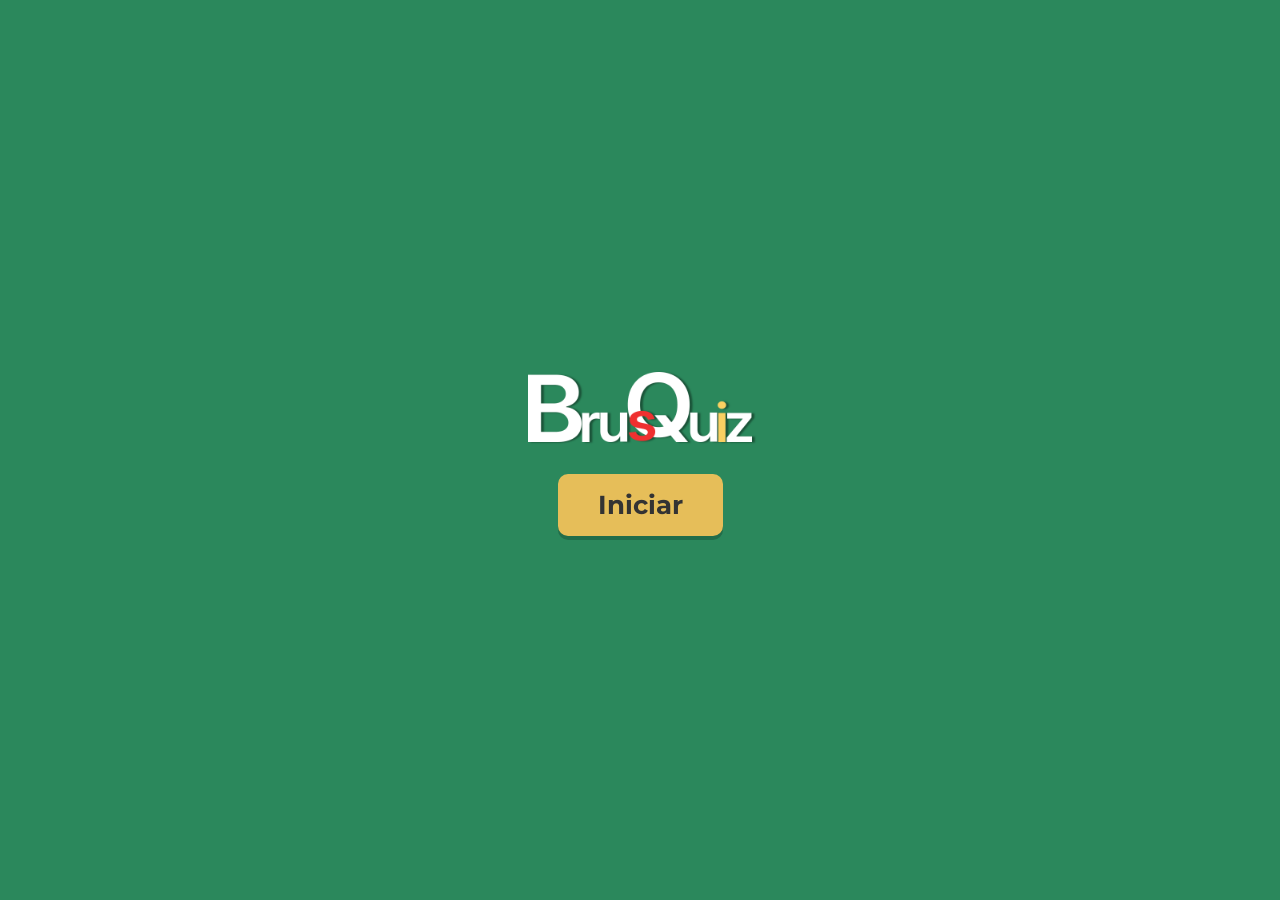
<file: index.html>
<!DOCTYPE html>
<html lang="pt-br">
<head>
    <meta charset="UTF-8">
    <meta name="viewport" content="width=device-width, initial-scale=1.0">
    <title>BrusQuiz</title>
    <link rel="preconnect" href="https://fonts.googleapis.com">
    <link rel="preconnect" href="https://fonts.gstatic.com" crossorigin>
    <link href="https://fonts.googleapis.com/css2?family=Montserrat:wght@400;500;600;700;800&display=swap" rel="stylesheet">
    <link rel="stylesheet" href="style.css">
</head>
<body>
    <div class="container">
        <div class="titulo">
            <img src="imagens/logo.png" alt="Logo do BrusQuiz">
        </div>
        <a href="informacoes.html">
            <button class="btn-iniciar">Iniciar</button>
        </a>
    </div>
</body>
</html>
</file>
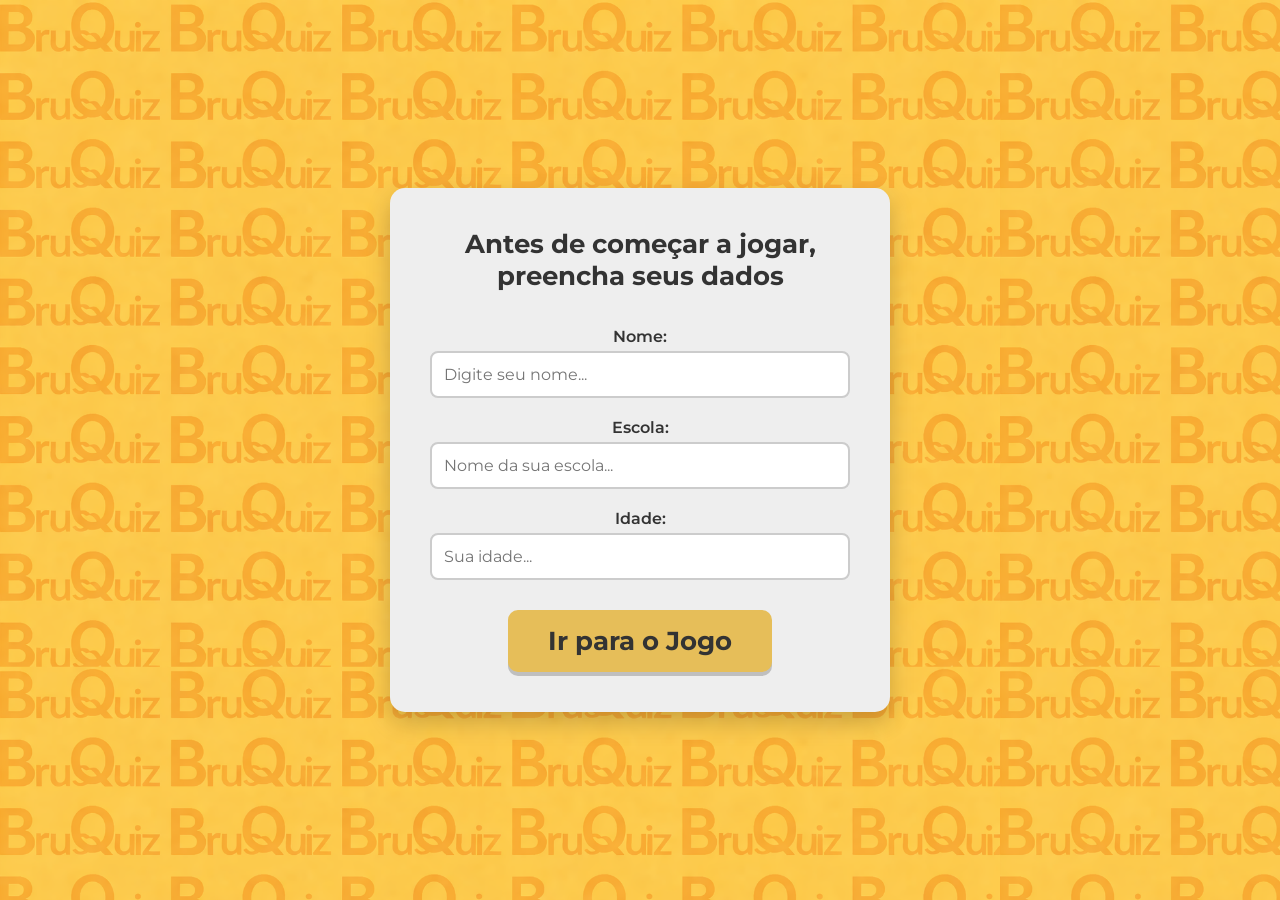
<file: informacoes.html>
<!DOCTYPE html>
<html lang="pt-br">
<head>
    <meta charset="UTF-8">
    <meta name="viewport" content="width=device-width, initial-scale=1.0">
    <title>BrusQuiz</title>
    <link rel="preconnect" href="https://fonts.googleapis.com">
    <link rel="preconnect" href="https://fonts.gstatic.com" crossorigin>
    <link href="https://fonts.googleapis.com/css2?family=Montserrat:wght@400;500;600;700;800&display=swap" rel="stylesheet">
    <link rel="stylesheet" href="style.css">
</head>
<body class="pagina-info">
    <div class="container">
        <div class="card">
            <h2 class="titulo-info">
                Antes de começar a jogar,<br>
                preencha seus dados
            </h2>
            <div class="form-group">
                <label for="nome">Nome:</label>
                <input id="nome" type="text" placeholder="Digite seu nome...">

                <label for="escola">Escola:</label>
                <input id="escola" type="text" placeholder="Nome da sua escola...">

                <label for="idade">Idade:</label>
                <input id="idade" type="number" placeholder="Sua idade..." min="1" max="99">

                <button class="btn-iniciar" onclick="irParaJogo()">
                    Ir para o Jogo
                </button>
            </div>
        </div>
    </div>

    <script>
        function irParaJogo() {
            const nome = document.getElementById("nome").value.trim();
            const escola = document.getElementById("escola").value.trim();
            const idade = document.getElementById("idade").value.trim();

            if (nome === "" || escola === "" || idade === "") {
                alert("Preencha todos os campos!");
                return;
            }

            // Salva os dados para usar na tela de resultado
            localStorage.setItem("nomeJogador", nome);
            localStorage.setItem("escolaJogador", escola);
            localStorage.setItem("idadeJogador", idade);

            window.location.href = "jogo.html";
        }
    </script>
</body>
</html>
</file>
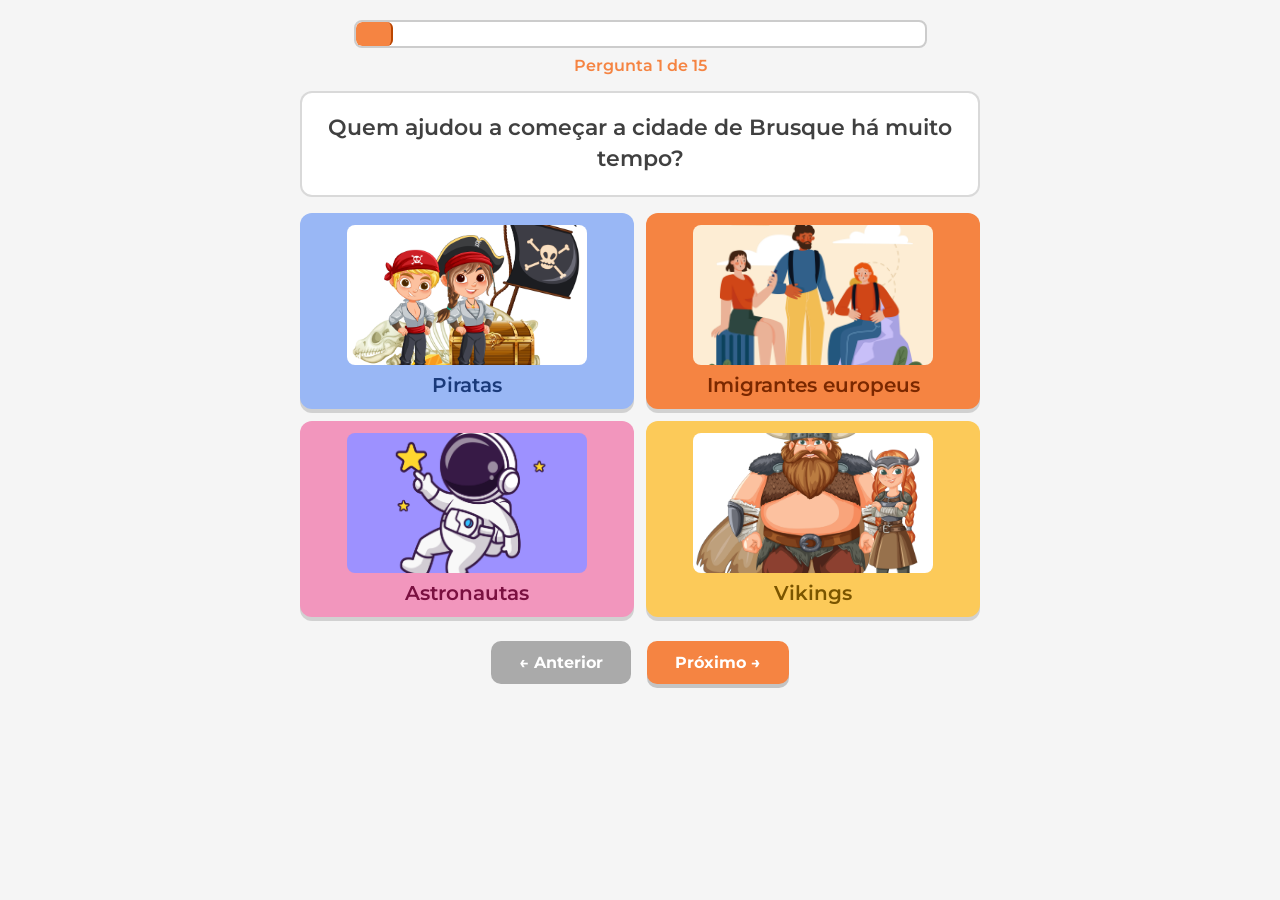
<file: jogo.html>
<!DOCTYPE html>
<html lang="pt-br">
<head>
    <meta charset="UTF-8">
    <meta name="viewport" content="width=device-width, initial-scale=1.0">
    <title>BrusQuiz - Jogo</title>
    <link rel="preconnect" href="https://fonts.googleapis.com">
    <link rel="preconnect" href="https://fonts.gstatic.com" crossorigin>
    <link href="https://fonts.googleapis.com/css2?family=Montserrat:wght@400;500;600;700;800&display=swap" rel="stylesheet">
    <link rel="stylesheet" href="style.css">
</head>
<body class="pagina-jogo">

    <div class="main">

        <!-- Barra de progresso -->
        <div class="card-indice">
            <div class="container-indice">
                <div class="indice" id="barra-progresso"></div>
            </div>
            <h2 id="label-pergunta">Pergunta 1 de 15</h2>
        </div>

        <!-- Pergunta -->
        <div class="card-pergunta">
            <h2 id="texto-pergunta">Carregando...</h2>
        </div>

        <!-- Alternativas -->
        <div class="card-alternativa" id="container-alternativas">
            <button class="btn-alternativa btn-A" id="btn-0" onclick="responder(0)">
                <img id="img-0" src="" alt="">
                <span id="txt-0"></span>
            </button>
            <button class="btn-alternativa btn-B" id="btn-1" onclick="responder(1)">
                <img id="img-1" src="" alt="">
                <span id="txt-1"></span>
            </button>
            <button class="btn-alternativa btn-C" id="btn-2" onclick="responder(2)">
                <img id="img-2" src="" alt="">
                <span id="txt-2"></span>
            </button>
            <button class="btn-alternativa btn-D" id="btn-3" onclick="responder(3)">
                <img id="img-3" src="" alt="">
                <span id="txt-3"></span>
            </button>
        </div>

        <!-- Feedback -->
        <div class="feedback" id="feedback" style="display:none;"></div>

        <!-- Botões de navegação -->
        <div class="card-botoes">
            <button class="btn-movimento" id="btn-anterior" onclick="anterior()">
                ← Anterior
            </button>
            <button class="btn-movimento btn-proximo" id="btn-proximo" onclick="proximo()">
                Próximo →
            </button>
        </div>

    </div>

    <script>
        const perguntas = [
            {
                pergunta: "Quem ajudou a começar a cidade de Brusque há muito tempo?",
                alternativas: [
                    { texto: "Piratas", correta: false, imagem: "imagens/Piratas.jpg" },
                    { texto: "Imigrantes europeus", correta: true, imagem: "imagens/Imigrantes-Europeus.jpg" },
                    { texto: "Astronautas", correta: false, imagem: "imagens/Astronauta.jpg" },
                    { texto: "Vikings", correta: false, imagem: "imagens/Vikings.jpg" }
                ]
            },
            {
                pergunta: "De qual país vieram muitos imigrantes que ajudaram a formar Brusque?",
                alternativas: [
                    { texto: "Alemanha", correta: true, imagem: "imagens/Alemanha.jpg" },
                    { texto: "México", correta: false, imagem: "imagens/Mexico.jpg" },
                    { texto: "Índia", correta: false, imagem: "imagens/India.jpg" },
                    { texto: "Austrália", correta: false, imagem: "imagens/Australia.jpg" }
                ]
            },
            {
                pergunta: "O que ajudou Brusque a crescer e ficar conhecida no passado?",
                alternativas: [
                    { texto: "Fábricas de roupas e tecidos", correta: true, imagem: "imagens/Roupas-tecidos.jpg" },
                    { texto: "Fábricas de foguetes", correta: false, imagem: "imagens/Fabrica-de-foguetes.jpg" },
                    { texto: "Fábricas de navios", correta: false, imagem: "imagens/Fabrica-de-navios.jpg" },
                    { texto: "Fábricas de celulares", correta: false, imagem: "imagens/Fabrica-de-celular.jpg" }
                ]
            },
            {
                pergunta: "Quem foi uma pessoa importante para o crescimento de Brusque?",
                alternativas: [
                    { texto: "Carlos Renaux", correta: true, imagem: "imagens/Carlos-Renaux.png" },
                    { texto: "Dom Pedro", correta: false, imagem: "imagens/Dom-Pedro.jpg" },
                    { texto: "Albert Einstein", correta: false, imagem: "imagens/Albert-Einstein.jpg" },
                    { texto: "Neymar", correta: false, imagem: "imagens/Neymar.jpg" }
                ]
            },
            {
                pergunta: "A fábrica de Carlos Renaux fazia principalmente:",
                alternativas: [
                    { texto: "Roupas e tecidos", correta: true, imagem: "imagens/Roupas-tecidos.jpg" },
                    { texto: "Aviões", correta: false, imagem: "imagens/aviao.jpg" },
                    { texto: "Bicicletas", correta: false, imagem: "imagens/bicicleta.jpg" },
                    { texto: "Brinquedos", correta: false, imagem: "imagens/brinquedo.jpg" }
                ]
            },
            {
                pergunta: "Onde tem muitos animais em Brusque?",
                alternativas: [
                    { texto: "Parque Zoobotânico", correta: true, imagem: "imagens/Parque Zoobotânico de Brusque alegre.png" },
                    { texto: "Escola", correta: false, imagem: "imagens/Escola.png" },
                    { texto: "Casa", correta: false, imagem: "imagens/Casa.png" },
                    { texto: "Mercado", correta: false, imagem: "imagens/Mercado.png" }
                ]
            },
            {
                pergunta: "Quem veio morar em Brusque?",
                alternativas: [
                    { texto: "Alemães", correta: true, imagem: "imagens/Alemaes indo morar em brusque.png" },
                    { texto: "Robô", correta: false, imagem: "imagens/Robo.png" },
                    { texto: "Dinossauro", correta: false, imagem: "imagens/Dinossauro.png" },
                    { texto: "Alien", correta: false, imagem: "imagens/aliens.jpg" }
                ]
            },
            {
                pergunta: "Qual é a famosa festa do marreco em Brusque?",
                alternativas: [
                    { texto: "Fenarreco", correta: true, imagem: "imagens/Fenarreco.png" },
                    { texto: "Natal", correta: false, imagem: "imagens/Natal.png" },
                    { texto: "Halloween", correta: false, imagem: "imagens/halloween.jpg" },
                    { texto: "Páscoa", correta: false, imagem: "imagens/pascoa.jpg" }
                ]
            },
            {
                pergunta: "O que é o marreco?",
                alternativas: [
                    { texto: "Um pato/marreco", correta: true, imagem: "imagens/marreco.png" },
                    { texto: "Galinha", correta: false, imagem: "imagens/Galinha.png" },
                    { texto: "Porco", correta: false, imagem: "imagens/Porco.png" },
                    { texto: "Peixe", correta: false, imagem: "imagens/Peixe.png" }
                ]
            },
            {
                pergunta: "O que acontece no aniversário da cidade?",
                alternativas: [
                    { texto: "Festa", correta: true, imagem: "imagens/festa.jpg" },
                    { texto: "Halloween", correta: false, imagem: "imagens/halloween.jpg" },
                    { texto: "Natal", correta: false, imagem: "imagens/Natal.png" },
                    { texto: "Páscoa", correta: false, imagem: "imagens/pascoa.jpg" }
                ]
            },
            {
                pergunta: "Em Brusque as pessoas podem brincar em…",
                alternativas: [
                    { texto: "Parques", correta: true, imagem: "imagens/parque.jpg" },
                    { texto: "Vulcões", correta: false, imagem: "imagens/vulcões.jpg" },
                    { texto: "Desertos", correta: false, imagem: "imagens/desertos.jpg" },
                    { texto: "Pirâmides", correta: false, imagem: "imagens/pirâmides.jpg" }
                ]
            },
            {
                pergunta: "Onde as pessoas vão quando estão doentes em Brusque?",
                alternativas: [
                    { texto: "Hospital Azambuja", correta: true, imagem: "imagens/Hospital azambuja.jpeg" },
                    { texto: "Padaria", correta: false, imagem: "imagens/padaria.jpg" },
                    { texto: "Cinema", correta: false, imagem: "imagens/cinema.jpg" },
                    { texto: "Parque", correta: false, imagem: "imagens/parque.jpg" }
                ]
            },
            {
                pergunta: "Onde muitas pessoas vão comprar roupas em Brusque?",
                alternativas: [
                    { texto: "Lojas do centro", correta: true, imagem: "imagens/Centrobq.png" },
                    { texto: "Hospital", correta: false, imagem: "imagens/Hospital azambuja.jpeg" },
                    { texto: "Escola", correta: false, imagem: "imagens/Escola.png" },
                    { texto: "Igreja", correta: false, imagem: "imagens/igreja.jpg" }
                ]
            },
            {
                pergunta: "Onde fica a Prefeitura de Brusque?",
                alternativas: [
                    { texto: "Praça da Prefeitura", correta: true, imagem: "imagens/Prefeitura.jpg" },
                    { texto: "Praia", correta: false, imagem: "imagens/praia.jpg" },
                    { texto: "Floresta", correta: false, imagem: "imagens/floresta.jpg" },
                    { texto: "Montanha", correta: false, imagem: "imagens/montanha.jpg" }
                ]
            },
            {
                pergunta: "Qual é o time de futebol da cidade de Brusque?",
                alternativas: [
                    { texto: "Brusque FC", correta: true, imagem: "imagens/escudo brusque.png" },
                    { texto: "Flamengo", correta: false, imagem: "imagens/flamengo.jpg" },
                    { texto: "Barcelona", correta: false, imagem: "imagens/barcelona.jpg" },
                    { texto: "Real Madrid", correta: false, imagem: "imagens/real madrid.jpg" }
                ]
            }
        ];

        let perguntaAtual = 0;
        let acertos = 0;
        let respostas = new Array(perguntas.length).fill(null); // null = não respondida, true/false = resultado

        function carregarPergunta() {
            const p = perguntas[perguntaAtual];
            const total = perguntas.length;

            // Atualiza label e barra
            document.getElementById("label-pergunta").textContent = `Pergunta ${perguntaAtual + 1} de ${total}`;
            const larguraBarra = ((perguntaAtual + 1) / total) * 100;
            document.getElementById("barra-progresso").style.width = larguraBarra + "%";

            // Atualiza pergunta
            document.getElementById("texto-pergunta").textContent = p.pergunta;

            // Atualiza alternativas
            for (let i = 0; i < 4; i++) {
                const alt = p.alternativas[i];
                const btn = document.getElementById("btn-" + i);
                const img = document.getElementById("img-" + i);
                const txt = document.getElementById("txt-" + i);

                img.src = alt.imagem;
                img.alt = alt.texto;
                txt.textContent = alt.texto;

                // Reseta classes de estado
                btn.classList.remove("correta", "errada", "disabled");
                btn.disabled = false;
            }

            // Esconde feedback
            const feedback = document.getElementById("feedback");
            feedback.style.display = "none";
            feedback.className = "feedback";

            // Se já respondeu essa pergunta, mostra o estado anterior
            if (respostas[perguntaAtual] !== null) {
                mostrarEstadoRespondido();
            }

            // Botão anterior: desabilitado na primeira
            document.getElementById("btn-anterior").disabled = perguntaAtual === 0;

            // Botão próximo: muda texto na última
            const btnProx = document.getElementById("btn-proximo");
            if (perguntaAtual === total - 1) {
                btnProx.textContent = "Ver Resultado →";
            } else {
                btnProx.textContent = "Próximo →";
            }
        }

        function responder(indice) {
            // Ignora se já respondeu
            if (respostas[perguntaAtual] !== null) return;

            const p = perguntas[perguntaAtual];
            const escolha = p.alternativas[indice];
            const correta = escolha.correta;

            respostas[perguntaAtual] = correta;
            if (correta) acertos++;

            // Bloqueia todos os botões e colore
            for (let i = 0; i < 4; i++) {
                const btn = document.getElementById("btn-" + i);
                btn.disabled = true;
                btn.classList.add("disabled");
                if (p.alternativas[i].correta) {
                    btn.classList.add("correta");
                } else if (i === indice && !correta) {
                    btn.classList.add("errada");
                }
            }

            // Mostra feedback
            const feedback = document.getElementById("feedback");
            feedback.style.display = "block";
            if (correta) {
                feedback.className = "feedback feedback-acerto";
                feedback.textContent = "✅ Correto! Muito bem!";
            } else {
                const textoCorreto = p.alternativas.find(a => a.correta).texto;
                feedback.className = "feedback feedback-erro";
                feedback.textContent = `❌ Errou! A resposta certa era: ${textoCorreto}`;
            }
        }

        function mostrarEstadoRespondido() {
            const p = perguntas[perguntaAtual];
            const acertou = respostas[perguntaAtual];

            for (let i = 0; i < 4; i++) {
                const btn = document.getElementById("btn-" + i);
                btn.disabled = true;
                btn.classList.add("disabled");
                if (p.alternativas[i].correta) {
                    btn.classList.add("correta");
                }
            }

            const feedback = document.getElementById("feedback");
            feedback.style.display = "block";
            if (acertou) {
                feedback.className = "feedback feedback-acerto";
                feedback.textContent = "✅ Correto! Muito bem!";
            } else {
                const textoCorreto = p.alternativas.find(a => a.correta).texto;
                feedback.className = "feedback feedback-erro";
                feedback.textContent = `❌ Errou! A resposta certa era: ${textoCorreto}`;
            }
        }

        function proximo() {
            if (perguntaAtual < perguntas.length - 1) {
                perguntaAtual++;
                carregarPergunta();
            } else {
                // Salva resultado e vai para tela final
                localStorage.setItem("acertos", acertos);
                localStorage.setItem("total", perguntas.length);
                window.location.href = "resultado.html";
            }
        }

        function anterior() {
            if (perguntaAtual > 0) {
                perguntaAtual--;
                carregarPergunta();
            }
        }

        // Inicia
        carregarPergunta();
    </script>
</body>
</html>
</file>
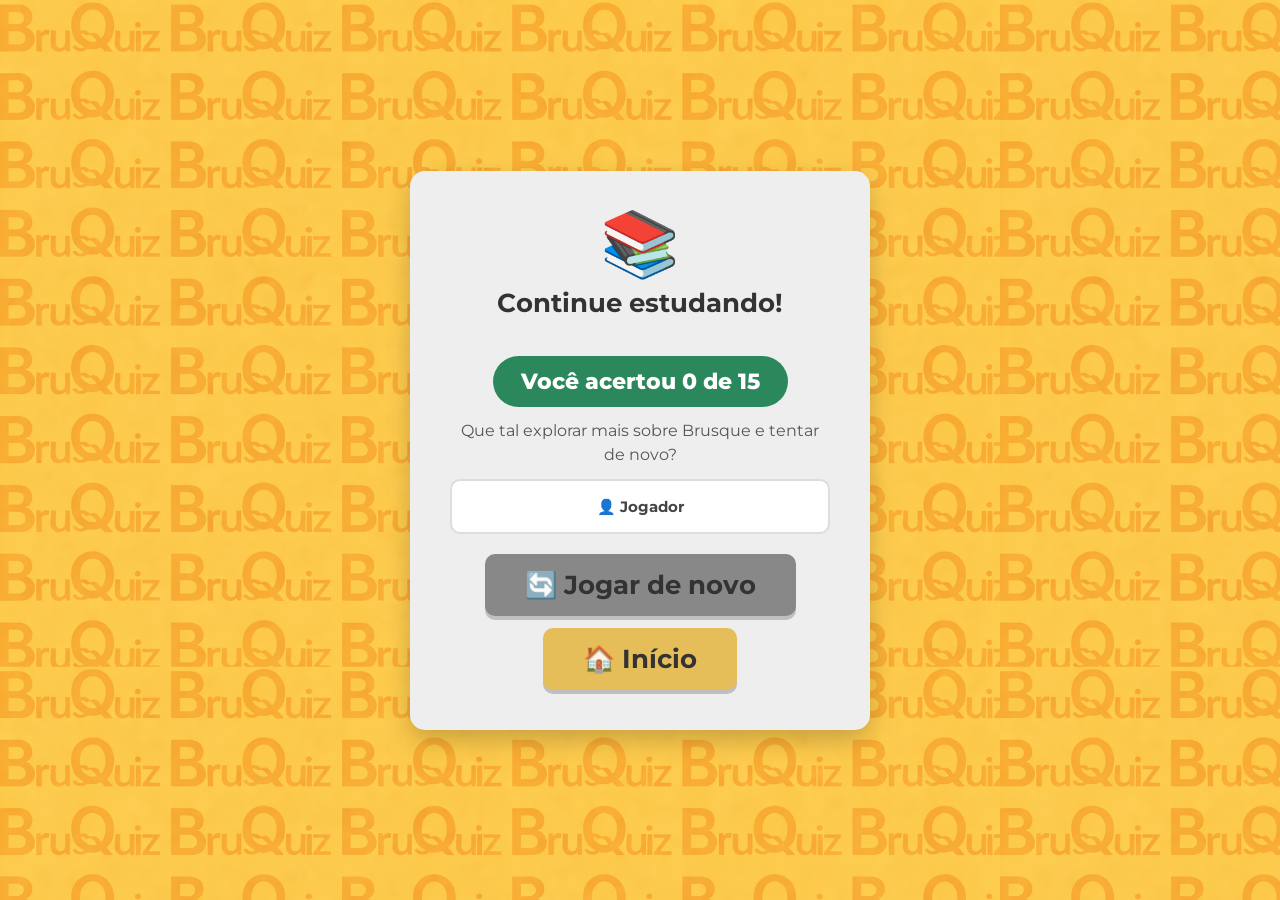
<file: resultado.html>
<!DOCTYPE html>
<html lang="pt-br">
<head>
    <meta charset="UTF-8">
    <meta name="viewport" content="width=device-width, initial-scale=1.0">
    <title>BrusQuiz - Resultado</title>
    <link rel="preconnect" href="https://fonts.googleapis.com">
    <link rel="preconnect" href="https://fonts.gstatic.com" crossorigin>
    <link href="https://fonts.googleapis.com/css2?family=Montserrat:wght@400;500;600;700;800&display=swap" rel="stylesheet">
    <link rel="stylesheet" href="style.css">
</head>
<body class="pagina-info">
    <div class="container">
        <div class="card card-resultado">

            <div class="emoji-resultado" id="emoji-resultado">🏆</div>

            <h2 class="titulo-info" id="titulo-resultado">Parabéns!</h2>

            <div class="placar">
                <span id="texto-placar">Você acertou 0 de 15</span>
            </div>

            <p class="mensagem-resultado" id="mensagem-resultado"></p>

            <div class="info-jogador" id="info-jogador"></div>

            <div class="botoes-resultado">
                <a href="jogo.html">
                    <button class="btn-iniciar btn-secundario">🔄 Jogar de novo</button>
                </a>
                <a href="index.html">
                    <button class="btn-iniciar">🏠 Início</button>
                </a>
            </div>

        </div>
    </div>

    <script>
        const acertos = parseInt(localStorage.getItem("acertos") || "0");
        const total = parseInt(localStorage.getItem("total") || "15");
        const nome = localStorage.getItem("nomeJogador") || "Jogador";
        const escola = localStorage.getItem("escolaJogador") || "";

        const porcentagem = (acertos / total) * 100;

        document.getElementById("texto-placar").textContent = `Você acertou ${acertos} de ${total}`;

        // Info do jogador
        document.getElementById("info-jogador").innerHTML = `
            <p>👤 <strong>${nome}</strong></p>
            ${escola ? `<p>🏫 ${escola}</p>` : ""}
        `;

        // Mensagem e emoji conforme desempenho
        const emoji = document.getElementById("emoji-resultado");
        const titulo = document.getElementById("titulo-resultado");
        const mensagem = document.getElementById("mensagem-resultado");

        if (porcentagem === 100) {
            emoji.textContent = "🏆";
            titulo.textContent = "Perfeito!";
            mensagem.textContent = "Você acertou tudo! É um verdadeiro especialista em Brusque!";
        } else if (porcentagem >= 70) {
            emoji.textContent = "😄";
            titulo.textContent = "Muito bem!";
            mensagem.textContent = "Ótimo resultado! Você conhece bastante sobre Brusque!";
        } else if (porcentagem >= 40) {
            emoji.textContent = "🙂";
            titulo.textContent = "Bom trabalho!";
            mensagem.textContent = "Você está aprendendo bastante sobre a nossa cidade!";
        } else {
            emoji.textContent = "📚";
            titulo.textContent = "Continue estudando!";
            mensagem.textContent = "Que tal explorar mais sobre Brusque e tentar de novo?";
        }
    </script>
</body>
</html>
</file>
<file: style.css>
* {
    margin: 0;
    padding: 0;
    box-sizing: border-box;
    font-family: "Montserrat", sans-serif;
    font-style: normal;
}

body {
    width: 100%;
    min-height: 100vh;
}

/* ==================== TELA INICIAL ==================== */

.container {
    width: 100%;
    min-height: 100vh;
    background: #2B885C;
    display: flex;
    flex-direction: column;
    justify-content: center;
    align-items: center;
    text-align: center;
}

.titulo {
    padding: 0 0 20px 0;
}

.titulo img {
    max-width: 300px;
    width: 80%;
}

/* ==================== BOTÃO INICIAR ==================== */

.btn-iniciar {
    background: #e6be59;
    border: none;
    padding: 15px 40px;
    font-size: clamp(18px, 3vw, 26px);
    font-weight: 700;
    border-radius: 10px;
    cursor: pointer;
    box-shadow: 0 4px 0 rgba(0, 0, 0, 0.2);
    transition: 0.15s;
    color: #333;
    text-decoration: none;
}

.btn-iniciar:hover {
    background: #d9ac3f;
    transform: translateY(-2px);
    box-shadow: 0 6px 0 rgba(0, 0, 0, 0.2);
}

.btn-iniciar:active {
    transform: translateY(2px);
    box-shadow: 0 2px 0 rgba(0, 0, 0, 0.2);
}

/* ==================== CARD BRANCO ==================== */

.card {
    background: #eeeeee;
    padding: 40px;
    border-radius: 15px;
    box-shadow: 0 10px 25px rgba(0, 0, 0, 0.2);
    width: 90%;
    max-width: 500px;
    display: flex;
    flex-direction: column;
    align-items: center;
}

.titulo-info {
    text-align: center;
    font-size: clamp(18px, 3vw, 26px);
    margin-bottom: 25px;
    color: #333;
    font-weight: 700;
}

/* ==================== FORMULÁRIO ==================== */

.form-group {
    width: 100%;
    display: flex;
    flex-direction: column;
}

label {
    margin-top: 10px;
    margin-bottom: 5px;
    font-size: 16px;
    font-weight: 600;
    color: #333;
}

input {
    padding: 12px;
    border-radius: 8px;
    border: 2px solid #ccc;
    font-size: 16px;
    margin-bottom: 10px;
    transition: border-color 0.2s;
    font-family: "Montserrat", sans-serif;
}

input:focus {
    outline: none;
    border-color: #2B885C;
}

.form-group .btn-iniciar {
    margin-top: 20px;
    align-self: center;
}

/* ==================== FUNDO DA TELA INFO ==================== */

.pagina-info {
    background-image: url("imagens/fundo.png");
    background-repeat: repeat;
    background-size: 1000px;
}

.pagina-info .container {
    background: transparent;
}

/* ==================== TELA DO JOGO ==================== */

.pagina-jogo {
    background: #f5f5f5;
    min-height: 100vh;
    padding: 20px;
}

.main {
    display: flex;
    flex-direction: column;
    align-items: center;
    max-width: 800px;
    margin: 0 auto;
    gap: 16px;
}

/* Barra de progresso */

.card-indice {
    display: flex;
    flex-direction: column;
    align-items: center;
    gap: 8px;
    width: 100%;
}

.card-indice h2 {
    font-size: 16px;
    color: #F58442;
    font-weight: 600;
}

.container-indice {
    width: 100%;
    max-width: 573px;
    height: 28px;
    border: 2px solid #ccc;
    border-radius: 8px;
    background: #fff;
    overflow: hidden;
}

.indice {
    background: #F58442;
    height: 100%;
    border-radius: 6px;
    border-right: 2px solid #BA4500;
    transition: width 0.4s ease;
}

/* Card pergunta */

.card-pergunta {
    border-radius: 12px;
    padding: 20px 24px;
    border: 2px solid rgba(0,0,0,0.15);
    background: #fff;
    width: 100%;
    max-width: 680px;
    text-align: center;
}

.card-pergunta h2 {
    font-size: clamp(16px, 2.5vw, 22px);
    color: rgba(0, 0, 0, 0.75);
    font-weight: 600;
    line-height: 1.4;
}

/* Grid de alternativas */

.card-alternativa {
    display: grid;
    grid-template-columns: 1fr 1fr;
    gap: 12px;
    width: 100%;
    max-width: 680px;
}

.btn-alternativa {
    display: flex;
    flex-direction: column;
    align-items: center;
    padding: 12px;
    font-size: clamp(14px, 2vw, 20px);
    font-weight: 600;
    border: none;
    border-radius: 12px;
    cursor: pointer;
    transition: transform 0.15s, box-shadow 0.15s;
    box-shadow: 0 4px 0 rgba(0,0,0,0.15);
    font-family: "Montserrat", sans-serif;
    gap: 8px;
}

.btn-alternativa img {
    width: 100%;
    max-width: 240px;
    height: 140px;
    object-fit: cover;
    border-radius: 8px;
}

.btn-alternativa:hover:not(.disabled) {
    transform: translateY(-3px);
    box-shadow: 0 7px 0 rgba(0,0,0,0.15);
}

.btn-alternativa:active:not(.disabled) {
    transform: translateY(1px);
    box-shadow: 0 2px 0 rgba(0,0,0,0.15);
}

/* Cores de cada botão */

.btn-A {
    background-color: #99b7f5;
    color: #1a3a7a;
}

.btn-B {
    background-color: #F58442;
    color: #7a2800;
}

.btn-C {
    background-color: #F296BD;
    color: #7a1040;
}

.btn-D {
    background-color: #FCCA59;
    color: #7a5500;
}

/* Estados: correta / errada / bloqueada */

.btn-alternativa.correta {
    background-color: #4caf50 !important;
    color: #fff !important;
    box-shadow: 0 4px 0 #2e7d32 !important;
}

.btn-alternativa.errada {
    background-color: #f44336 !important;
    color: #fff !important;
    box-shadow: 0 4px 0 #b71c1c !important;
}

.btn-alternativa.disabled {
    cursor: not-allowed;
    opacity: 0.85;
}

/* Feedback */

.feedback {
    width: 100%;
    max-width: 680px;
    padding: 14px 20px;
    border-radius: 10px;
    font-size: 18px;
    font-weight: 700;
    text-align: center;
}

.feedback-acerto {
    background: #d4edda;
    color: #155724;
    border: 2px solid #c3e6cb;
}

.feedback-erro {
    background: #f8d7da;
    color: #721c24;
    border: 2px solid #f5c6cb;
}

/* Botões de navegação */

.card-botoes {
    display: flex;
    gap: 16px;
    margin-top: 8px;
    margin-bottom: 24px;
}

.btn-movimento {
    background: #2B885C;
    color: #fff;
    border: none;
    padding: 12px 28px;
    font-size: 16px;
    font-weight: 700;
    border-radius: 10px;
    cursor: pointer;
    transition: 0.15s;
    box-shadow: 0 4px 0 rgba(0,0,0,0.2);
    font-family: "Montserrat", sans-serif;
}

.btn-movimento:hover:not(:disabled) {
    background: #236e4a;
    transform: translateY(-2px);
}

.btn-movimento:active:not(:disabled) {
    transform: translateY(2px);
    box-shadow: 0 2px 0 rgba(0,0,0,0.2);
}

.btn-movimento:disabled {
    background: #aaa;
    cursor: not-allowed;
    box-shadow: none;
}

.btn-proximo {
    background: #F58442;
}

.btn-proximo:hover:not(:disabled) {
    background: #d96a28;
}

/* ==================== TELA DE RESULTADO ==================== */

.card-resultado {
    gap: 12px;
    max-width: 460px;
}

.emoji-resultado {
    font-size: 64px;
    line-height: 1;
}

.placar {
    background: #2B885C;
    color: #fff;
    padding: 12px 28px;
    border-radius: 50px;
    font-size: 22px;
    font-weight: 800;
}

.mensagem-resultado {
    font-size: 16px;
    color: #555;
    text-align: center;
    line-height: 1.5;
}

.info-jogador {
    background: #fff;
    border: 2px solid #ddd;
    border-radius: 10px;
    padding: 12px 24px;
    text-align: center;
    font-size: 15px;
    color: #444;
    line-height: 1.8;
    width: 100%;
}

.botoes-resultado {
    display: flex;
    gap: 12px;
    flex-wrap: wrap;
    justify-content: center;
    margin-top: 8px;
}

.btn-secundario {
    background: #888;
}

.btn-secundario:hover {
    background: #666;
}

/* ==================== RESPONSIVO ==================== */

@media (max-width: 500px) {
    .card-alternativa {
        grid-template-columns: 1fr 1fr;
        gap: 8px;
    }

    .btn-alternativa img {
        height: 90px;
    }

    .btn-alternativa {
        font-size: 13px;
        padding: 8px;
    }

    .card-botoes {
        gap: 8px;
    }

    .btn-movimento {
        padding: 10px 18px;
        font-size: 14px;
    }
}
</file>
